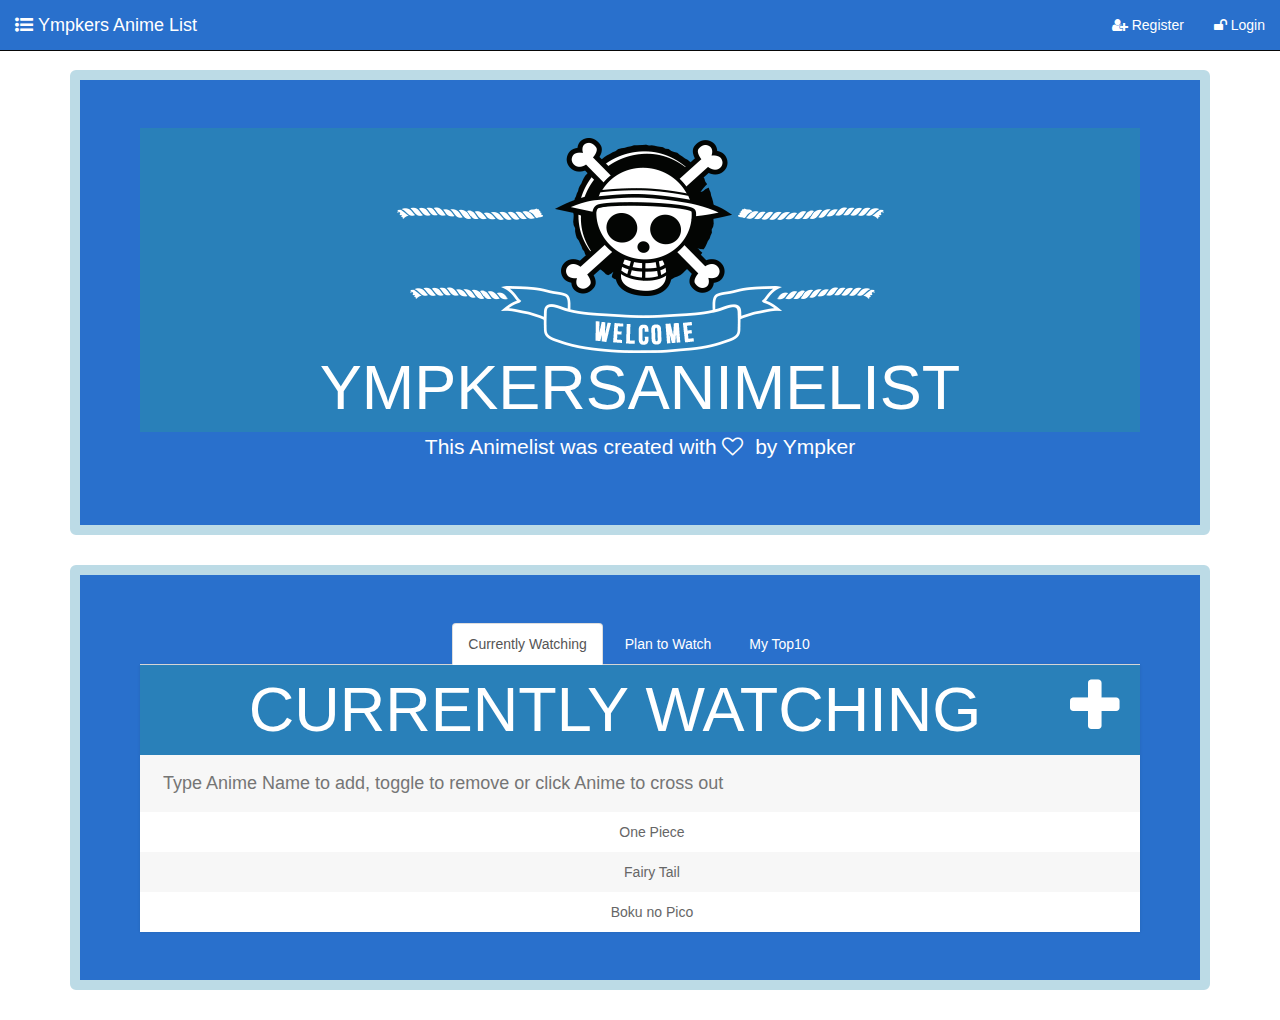
<file: MyAnimeList/index.html>
<!-- Credits: This code was distributed by Ympker (https://github.com/NicolasLoew)
List of people I would like to thank:
Cornex: https://github.com/eklundkristoffer

-->

<!DOCTYPE html>
<html>
<head>

	<title>Ympkers Anime List</title>

<!-- Here goes all the resources -->
<link rel="stylesheet" type="text/css" href="bootstrap.css">
<link rel="stylesheet" type="text/css" href="https://maxcdn.bootstrapcdn.com/font-awesome/4.4.0/css/font-awesome.min.css">
<link rel="stylesheet" type="text/css" href="style.css">
<link rel="stylesheet" type="text/css" href="./assets/css/todos.css">

<script src="credits.js"></script>

<!-- End of head -->
</head>
<body>
<!-- All body content starts here -->

<!-- Navbar Start -->
<nav class="navbar navbar-inverse navbar-fixed-top">
  <div class="container-fluid">
    <!-- Brand and toggle get grouped for better mobile display -->
    <div class="navbar-header">
      <button type="button" class="navbar-toggle collapsed" data-toggle="collapse" data-target="#bs-nav-demo" aria-expanded="false">
        <span class="sr-only">Toggle navigation</span>
        <span class="icon-bar"></span>
        <span class="icon-bar"></span>
        <span class="icon-bar"></span>
      </button>
      <a class="navbar-brand" href="#"><i class="fa fa-list-ul" aria-hidden="true"></i>&nbsp;Ympkers Anime List</a>
 </div>
 <div class="collapse navbar-collapse" id="bs-nav-demo">
			
				<ul class="nav navbar-nav navbar-right">
					<li><a id="myLink" href="#" onclick="MyFunction();"><i class="fa fa-user-plus" aria-hidden="true"></i>&nbsp;Register</a>

          <!-- Onclick to trigger function and then script to define it! -->
<script>
    var username;
    var password;

    function MyFunction() {
        username = prompt("Please choose a username");
        password = prompt("Please choose a password");
    }
</script>


          </li>
					<li><a id="myPw" href="#" onclick="MyPassword();"><i class="fa fa-unlock" aria-hidden="true"></i>&nbsp;Login</a>
          <script>
          function MyPassword() {
            var verifyuser = prompt("Please enter your username")
            var verifypw = prompt("Please enter your password")
            if (verifyuser === username && verifypw === password) {
              alert("You have been logged in!")
            }

            else {
              alert("Incorrect username or Password. Please try again!")
            }

          }


          </script>


          </li>
				</ul>
			</div>

</div>
</nav>
<!-- Navbar End -->



<!-- Let's add a jumbotron with the logo inside :D -->

<div class="container">
<div class="jumbotron">
  <h1 class="logo"><img src="logonew.png"> YmpkersAnimeList </h1>
    <p class="logo">This Animelist was created with <i class="fa fa-heart-o" aria-hidden="true"></i>&nbsp; by Ympker</p> 
 </div> <!-- Closes out the Jumbotron -->
 </div> <!-- Closes out the Container -->

  
</div>

<!-- Here comes the "Watchlist" -->
<div class="container">
<div class="jumbotron">
<div>

  <!-- Nav tabs -->
  <ul class="nav nav-tabs" role="tablist">
    <li role="presentation" class="active"><a href="#watching" aria-controls="watching" role="tab" data-toggle="tab">Currently Watching</a></li>
    <li role="presentation"><a href="#topten" aria-controls="topten" role="tab" data-toggle="tab">Plan to Watch</a></li>
    <li role="presentation"><a href="#topquotes" aria-controls="topquotes" role="tab" data-toggle="tab">My Top10</a></li>
   
  </ul>

  <!-- Tab panes -->
  <div class="tab-content">
  <!-- Here goes Currentl>y Watching Content -->
    <div role="tabpanel" class="tab-pane active" id="watching">

    <!-- Title + Input field -->
<div id="todos-container">
  <h1>Currently Watching <i class="fa fa-plus"></i></h1>
  <input type="text" placeholder="Type Anime Name to add, toggle to remove or click Anime to cross out">
<!-- Actual list -->
  <ul>
    <li><span><i class="fa fa-trash"></i></span> One Piece</li>
    <li><span><i class="fa fa-trash"></i></span> Fairy Tail</li>
    <li><span><i class="fa fa-trash"></i></span> Boku no Pico</li>
  </ul>
</div>



    </div>

    <!-- Here goes Top 10 Animes Content -->
    <div role="tabpanel" class="tab-pane" id="topten">

<!-- Title + Input field -->
<div id="todos-container">
  <h1>Plan to Watch <i class="fa fa-plus"></i></h1>
  <input type="text" placeholder="Type Anime Name to add, toggle to remove or click Anime to cross out">
<!-- Actual list -->
  <ul>
    <li><span><i class="fa fa-trash"></i></span> Gungrave</li>
    <li><span><i class="fa fa-trash"></i></span> Bleach</li>
    <li><span><i class="fa fa-trash"></i></span> Boku no Hero Academia</li>
  </ul>
</div>

  </div>

    <!-- Here goes Top Anime Quotes Content -->
    <div role="tabpanel" class="tab-pane" id="topquotes">

    <!-- Title + Input field -->
<div id="todos-container">
  <h1>My Top 10 <i class="fa fa-plus"></i></h1>
  <input type="text" placeholder="Type Anime Name to add, toggle to remove or click Anime to cross out">
<!-- Actual list -->
  <ul>
    <li><span><i class="fa fa-trash"></i></span> One Piece</li>
    <li><span><i class="fa fa-trash"></i></span> Katekyo Hitman Reborn</li>
    <li><span><i class="fa fa-trash"></i></span> Fairy Tail</li>
    <li><span><i class="fa fa-trash"></i></span> Steins Gate</li>
    <li><span><i class="fa fa-trash"></i></span> Kuroko no Basket</li>
    <li><span><i class="fa fa-trash"></i></span> Diamond no Ace</li>
    <li><span><i class="fa fa-trash"></i></span> Katanagatari</li>
    <li><span><i class="fa fa-trash"></i></span> Adventure of Sinbad</li>
    <li><span><i class="fa fa-trash"></i></span> 7 Deadly Sins</li>
    <li><span><i class="fa fa-trash"></i></span> Code Geass</li>
  </ul>
</div>
    	</div>
    
  </div>

</div>


</div> <!-- Closes out the Jumbotron -->
</div> <!-- Closes out the Container -->



<!-- Body ends here -->

<!-- Othere resources -->
<!-- jQuery CDN needs to come before js in html because js depends on it!!! -->
<script src="https://code.jquery.com/jquery-2.1.4.js"></script>
<script src="./assets/js/todos.js"></script>
<script src="https://maxcdn.bootstrapcdn.com/bootstrap/3.3.5/js/bootstrap.min.js"></script>
</body>
</html>

<!-- Image sources:
http://orig03.deviantart.net/ae0f/f/2013/241/a/3/naruto_icon_by_drakenji-d5qa5ok.png
http://yoursmiles.org/ismile/anime/gungrave.png
http://img12.deviantart.net/1e01/i/2012/293/5/e/one_piece_icon_by_aragorn_sama_by_aragorn_sama-d5icbit.png
http://static.bandainamcogames.eu/sites_products/onepiece/uploads/2016/03/home-logo_en-1-1.png
http://orig04.deviantart.net/a06e/f/2015/038/0/2/tengen_toppa_gurren_lagann_circle_icon_by_knives_by_knives1024-d8gzktx.png
http://orig15.deviantart.net/73e9/f/2016/027/1/a/steins_gate_dock_icon_by_kryysh-d9pkkf4.png
http://orig03.deviantart.net/3964/f/2013/274/9/c/fate_zero_boot_screen__black_logo__by_amirovic-d6oskg0.png
http://orig14.deviantart.net/32ac/f/2013/241/4/f/fiary_tail_icon_by_drakenji-d6k6jm3.png
http://orig04.deviantart.net/d231/f/2015/205/e/b/souma__shokugeki_no_soma__by_viole1369-d92lv5r.png
http://orig13.deviantart.net/a4c4/f/2015/102/5/9/kuroko_taiga_by_saiyansaga-d8peg26.png
http://orig08.deviantart.net/86b8/f/2015/106/8/2/code_geass_by_saiyansaga-d8pvmh7.png
http://orig13.deviantart.net/d07c/f/2012/135/b/7/chibi_revy___black_lagoon__render__by_kirika88-d4zxjnu.png -->

<!-- Used in quotes 
http://a2.cdn.gaiaonline.com/dress-up/avatar/ava/1f/dd/1282f5a71b6dd1f_flip.png?t=1334191755_6.00_01
http://smg.photobucket.com/user/ultima-X/media/kaminarender.png.html

http://s32.postimg.org/u6mx2qqol/character_1001_c1.png




-->
</file>
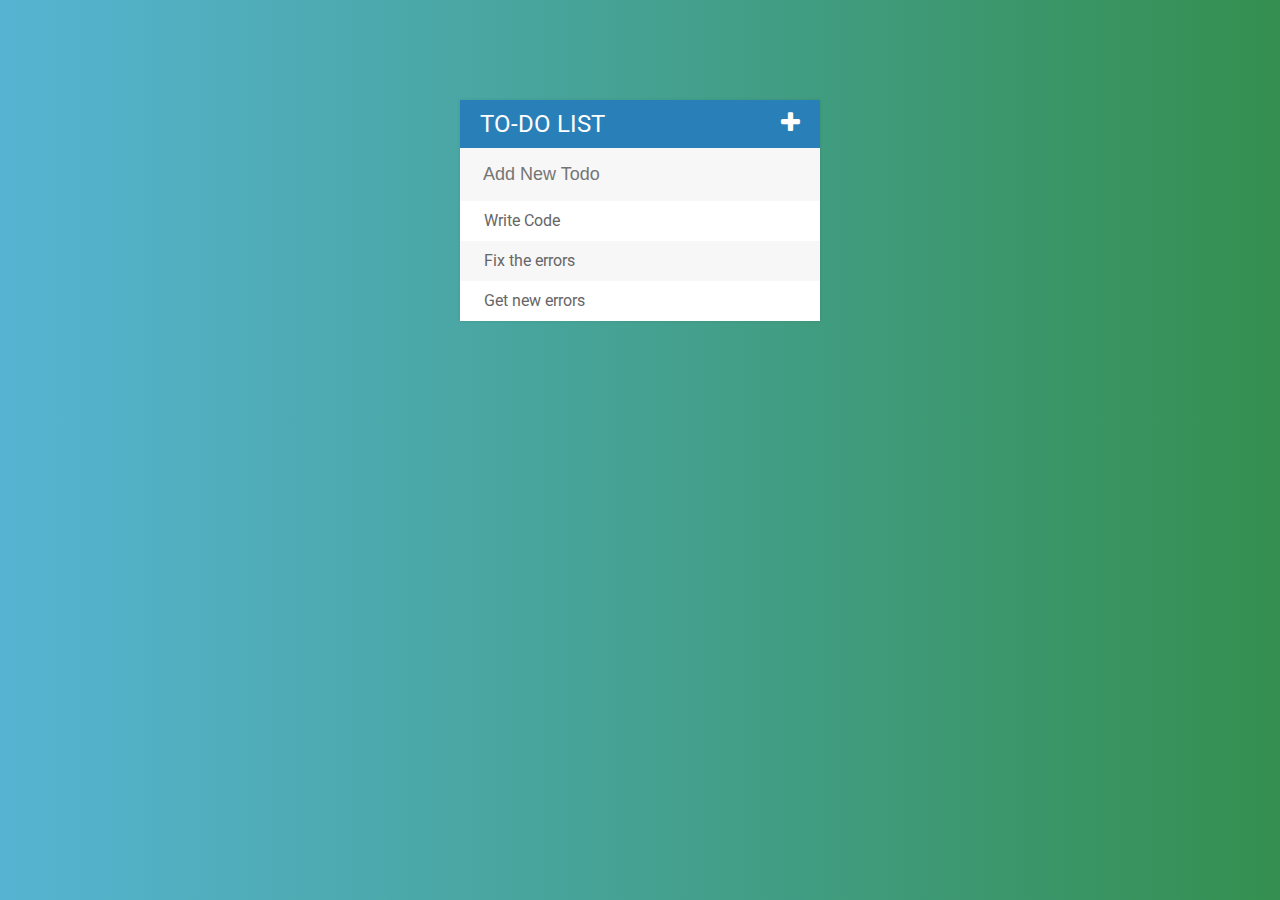
<file: Todo-List/index.html>
<!-- Todo List by Ympker/Damon@GitHub https://github.com/NicolasLoew -->

<!DOCTYPE html>
<html>
<head>
	<title>Todo List</title>
	<!-- Resources -->
	<link rel="stylesheet" type="text/css" href="assets/css/todos.css">
	<link href='https://fonts.googleapis.com/css?family=Roboto:400,700,500' rel='stylesheet' type='text/css'>
	<link rel="stylesheet" type="text/css" href="https://cdnjs.cloudflare.com/ajax/libs/font-awesome/4.4.0/css/font-awesome.css">
	<script type="text/javascript" src="assets/js/lib/jquery-2.1.4.min.js"></script>
</head>
<body>
<!-- Title + Input field -->
<div id="container">
	<h1>To-Do List <i class="fa fa-plus"></i></h1>
	<input type="text" placeholder="Add New Todo">
<!-- Actual list -->
	<ul>
		<li><span><i class="fa fa-trash"></i></span> Write Code</li>
		<li><span><i class="fa fa-trash"></i></span> Fix the errors</li>
		<li><span><i class="fa fa-trash"></i></span> Get new errors</li>
	</ul>
</div>
<!-- Assets -->
<script type="text/javascript" src="assets/js/todos.js"></script>
</body>
</html>
</file>
<file: MyAnimeList/style.css>
/*Credits: This code was distributed by Ympker*/
/*List of people I would like to thank:
Cornex: https://github.com/eklundkristoffer
*/

/* Main color that is being used: #2970CC & white*/

/*Style from top to bottom*/

body { padding-top: 70px; }
    /*.jumbotron {
      color: #2c3e50;
      background: #ecf0f1;

    }*/
    .navbar-inverse {
      background: #2970CC;
      color: white;
    }
    .navbar-inverse .navbar-brand, .navbar-inverse a{
      color:white;
    }
    .navbar-inverse .navbar-nav>li>a {
      color: white;
    } 


.jumbotron {
color: white;
background-color: #2970CC;
text-align: center;
border: #BCDBE6 solid 10px;
}

.logo {
      text-align: center;

    }

.logo span {
  color: white;
 }

/*Styling the "Currently Watching"*/

.nav li a {
    color: white;

}

/*Center table*/
.nav.nav-tabs {
    text-align: center;
}
.nav.nav-tabs > li {
    float: none;
    display: inline-block;
}
/*Center table end*/

.tabpanel.table.th {
  text-align: center;
}

/*Table head centre*/
.centre-align {
  text-align: center;
}
/*Table head end*/

.clicks {
  color: white;
}

#clicks {
  color: white;
}
</file>
<file: MyAnimeList/assets/css/todos.css>
/* 
Todo List by Ympker/Damon@GitHub https://github.com/NicolasLoew
BG using UIgradient ==) Generate your own http://uigradients.com/ */

/*
body {
	font-family: Roboto;
	background: #348F50; 
	background: -webkit-linear-gradient(to left, #348F50 , #56B4D3); 
	background: linear-gradient(to left, #348F50 , #56B4D3); 
        
}*/


#todos-container ul {
	list-style: none;
	margin: 0;
	padding: 0;
}


h1 {
	background: #2980b9;
	color: white;
	margin: 0;
	padding: 10px 20px;
	text-transform: uppercase;
	font-size: 24px;
	font-weight: normal;
}

.fa-plus {
	float: right;
}




#todos-container ul li {
	background: #fff;
	height: 40px;
	line-height: 40px;
	color: #666;
	
}

#todos-container ul li:nth-child(2n){
	background: #f7f7f7;
}

span {
	background: #e74c3c;
	height: 40px;
	margin-right: 20px;
	text-align: center;
	color: white;
	width: 0;
	display: inline-block;
	transition: 0.2s linear;
	opacity: 0;
}

li:hover span {
	width: 40px;
	opacity: 1.0;
}

input {
	font-size: 18px;
	color: #2980b9;
	background-color: #f7f7f7;
	width: 100%;
	padding: 13px 13px 13px 20px;
	box-sizing: border-box;
	border: 3px solid rgba(0,0,0,0);
}

input:focus{
	background: #fff;
	border: 3px solid #2980b9;
	outline: none;
}

#todos-container {
	/*width: 360px;*/
	/*margin: 100px auto;*/
	background: #f7f7f7;
	box-shadow: 0 0 3px rgba(0,0,0, 0.1);
}

.completed {
	color: gray;
	text-decoration: line-through;
}
</file>
<file: Todo-List/assets/css/todos.css>
/* 
Todo List by Ympker/Damon@GitHub https://github.com/NicolasLoew
BG using UIgradient ==) Generate your own http://uigradients.com/ */
body {
	font-family: Roboto;
	background: #348F50; /* fallback for old browsers */
	background: -webkit-linear-gradient(to left, #348F50 , #56B4D3); /* Chrome 10-25, Safari 5.1-6 */
	background: linear-gradient(to left, #348F50 , #56B4D3); /* W3C, IE 10+/ Edge, Firefox 16+, Chrome 26+, Opera 12+, Safari 7+ */
        
}

ul {
	list-style: none;
	margin: 0;
	padding: 0;
}


h1 {
	background: #2980b9;
	color: white;
	margin: 0;
	padding: 10px 20px;
	text-transform: uppercase;
	font-size: 24px;
	font-weight: normal;
}

.fa-plus {
	float: right;
}




li {
	background: #fff;
	height: 40px;
	line-height: 40px;
	color: #666;
}

li:nth-child(2n){
	background: #f7f7f7;
}

span {
	background: #e74c3c;
	height: 40px;
	margin-right: 20px;
	text-align: center;
	color: white;
	width: 0;
	display: inline-block;
	transition: 0.2s linear;
	opacity: 0;
}

li:hover span {
	width: 40px;
	opacity: 1.0;
}

input {
	font-size: 18px;
	color: #2980b9;
	background-color: #f7f7f7;
	width: 100%;
	padding: 13px 13px 13px 20px;
	box-sizing: border-box;
	border: 3px solid rgba(0,0,0,0);
}

input:focus{
	background: #fff;
	border: 3px solid #2980b9;
	outline: none;
}

#container {
	width: 360px;
	margin: 100px auto;
	background: #f7f7f7;
	box-shadow: 0 0 3px rgba(0,0,0, 0.1);
}

.completed {
	color: gray;
	text-decoration: line-through;
}
</file>
